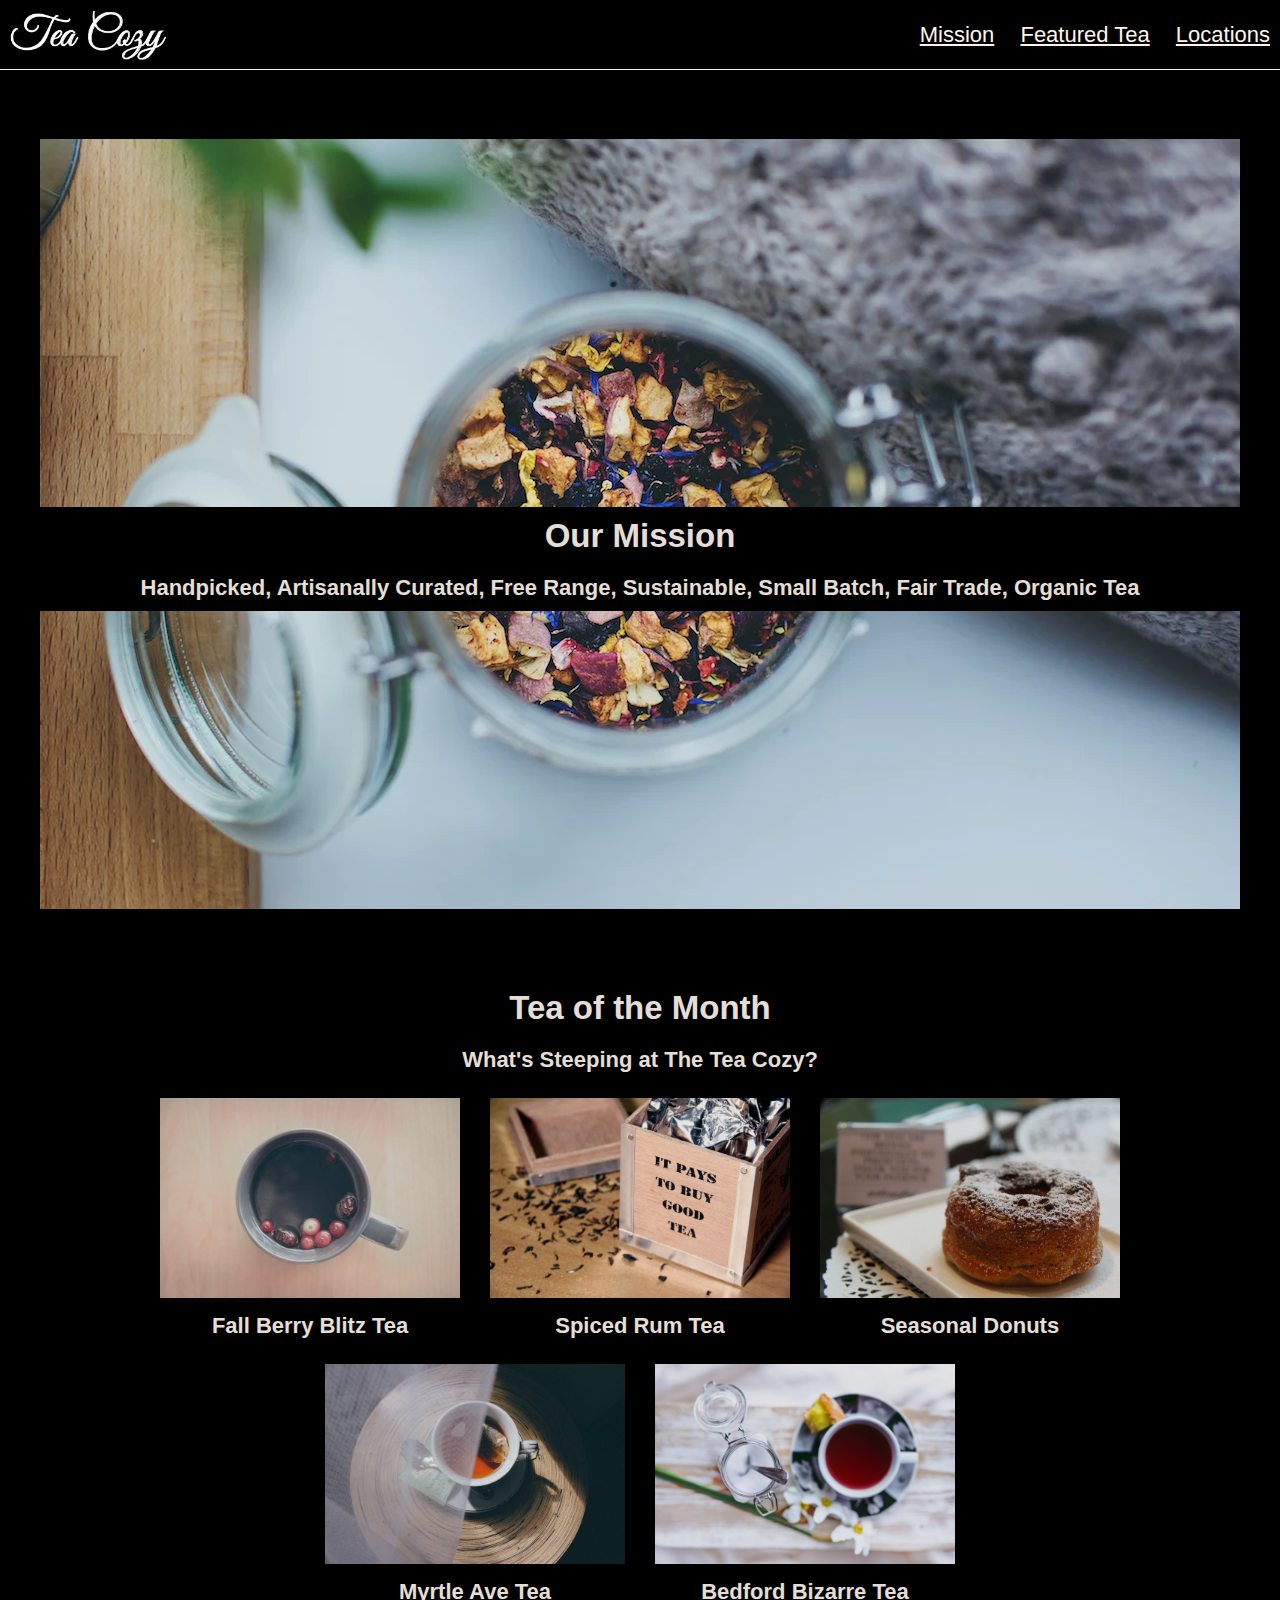
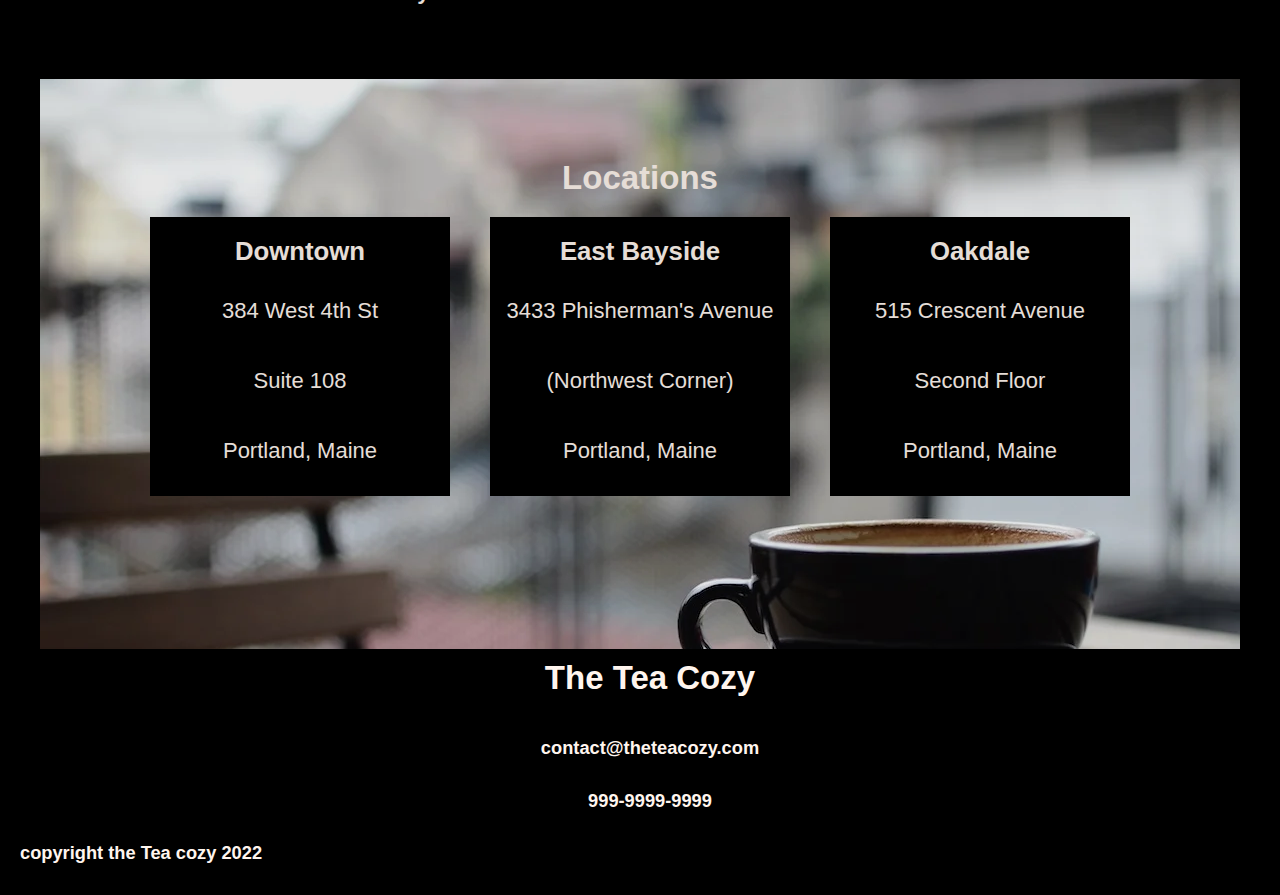
<file: index.html>
<!DOCTYPE html>
<html lang="en">
<head>
    <meta charset="UTF-8">
    <meta http-equiv="X-UA-Compatible" content="IE=edge">
    <meta name="viewport" content="width=device-width, initial-scale=1.0">
    <link rel="stylesheet" href="./tea cozy.css"> 
    <title>Document</title>
</head>
      <body>
        <header class="flex-container">
      <img src="./logo.jpg">
          <nav>
            <span><a href="#mission">Mission</a></span>
            <span><a href="#store">Featured Tea</a></span>
            <span><a href="#locations">Locations</a></span>
          </nav>
      </header> 
        
        
        <div class="main">
      
          <div id="mission" class="flex-container">
            <div class="content">
              <h2>Our Mission</h2>
              <h4>Handpicked, Artisanally Curated, Free Range, Sustainable, Small Batch, Fair Trade, Organic Tea</h4>
            </div>
          </div>
      
          <div id="store">
            <h2>Tea of the Month</h2>
            <h4>What's Steeping at The Tea Cozy?</h4>
            <div class="flex-container items">
              <div class="item">
                <img src="./berryblitz.jpeg">
                <span>Fall Berry Blitz Tea</span>
              </div>
              <div class="item">
                <img src="./spiced-rum.jpeg">
                <span>Spiced Rum Tea</span>
              </div>
              <div class="item">
                <img src="./donut.jpeg">
                <span>Seasonal Donuts</span>
              </div>
              <div class="item">
                <img src="./myrtle-ave.jpeg">
                <span>Myrtle Ave Tea</span>
              </div>
              <div class="item">
                <img src="./bedford-bizarre.jpeg">
                <span>Bedford Bizarre Tea</span>
              </div>
            </div>
          </div>
      
          <!-- Locations Section -->
      
          <div id="locations">
            <h2>Locations</h2>
            <div class="flex-container locations">
              <div class="location">
                <h3>Downtown</h3>
                <p>384 West 4th St</p>
                <p>Suite 108</p>
                <p>Portland, Maine</p>
              </div>
              <div class="location">
                <h3>East Bayside</h3>
                <p>3433 Phisherman's Avenue</p>
                <p>(Northwest Corner)</p>
                <p>Portland, Maine</p>
              </div>
              <div class="location">
                <h3>Oakdale</h3>
                <p>515 Crescent Avenue</p>
                <p>Second Floor</p>
                <p>Portland, Maine</p>
              </div>
            </div>
          </div>
        </div>

    <footer>
        <center>
        <div class="mid-container">
          <h2>The Tea Cozy</h2>
          <h5>contact@theteacozy.com</h5>
          <h5>999-9999-9999</h5>
        </div>
    </center>
        <div class="copyright">
          <h5>copyright the Tea cozy 2022</h5>
        </div>
      </footer>
      <div class="dummy-div"></div>
        </html>  
      </body>
</file>
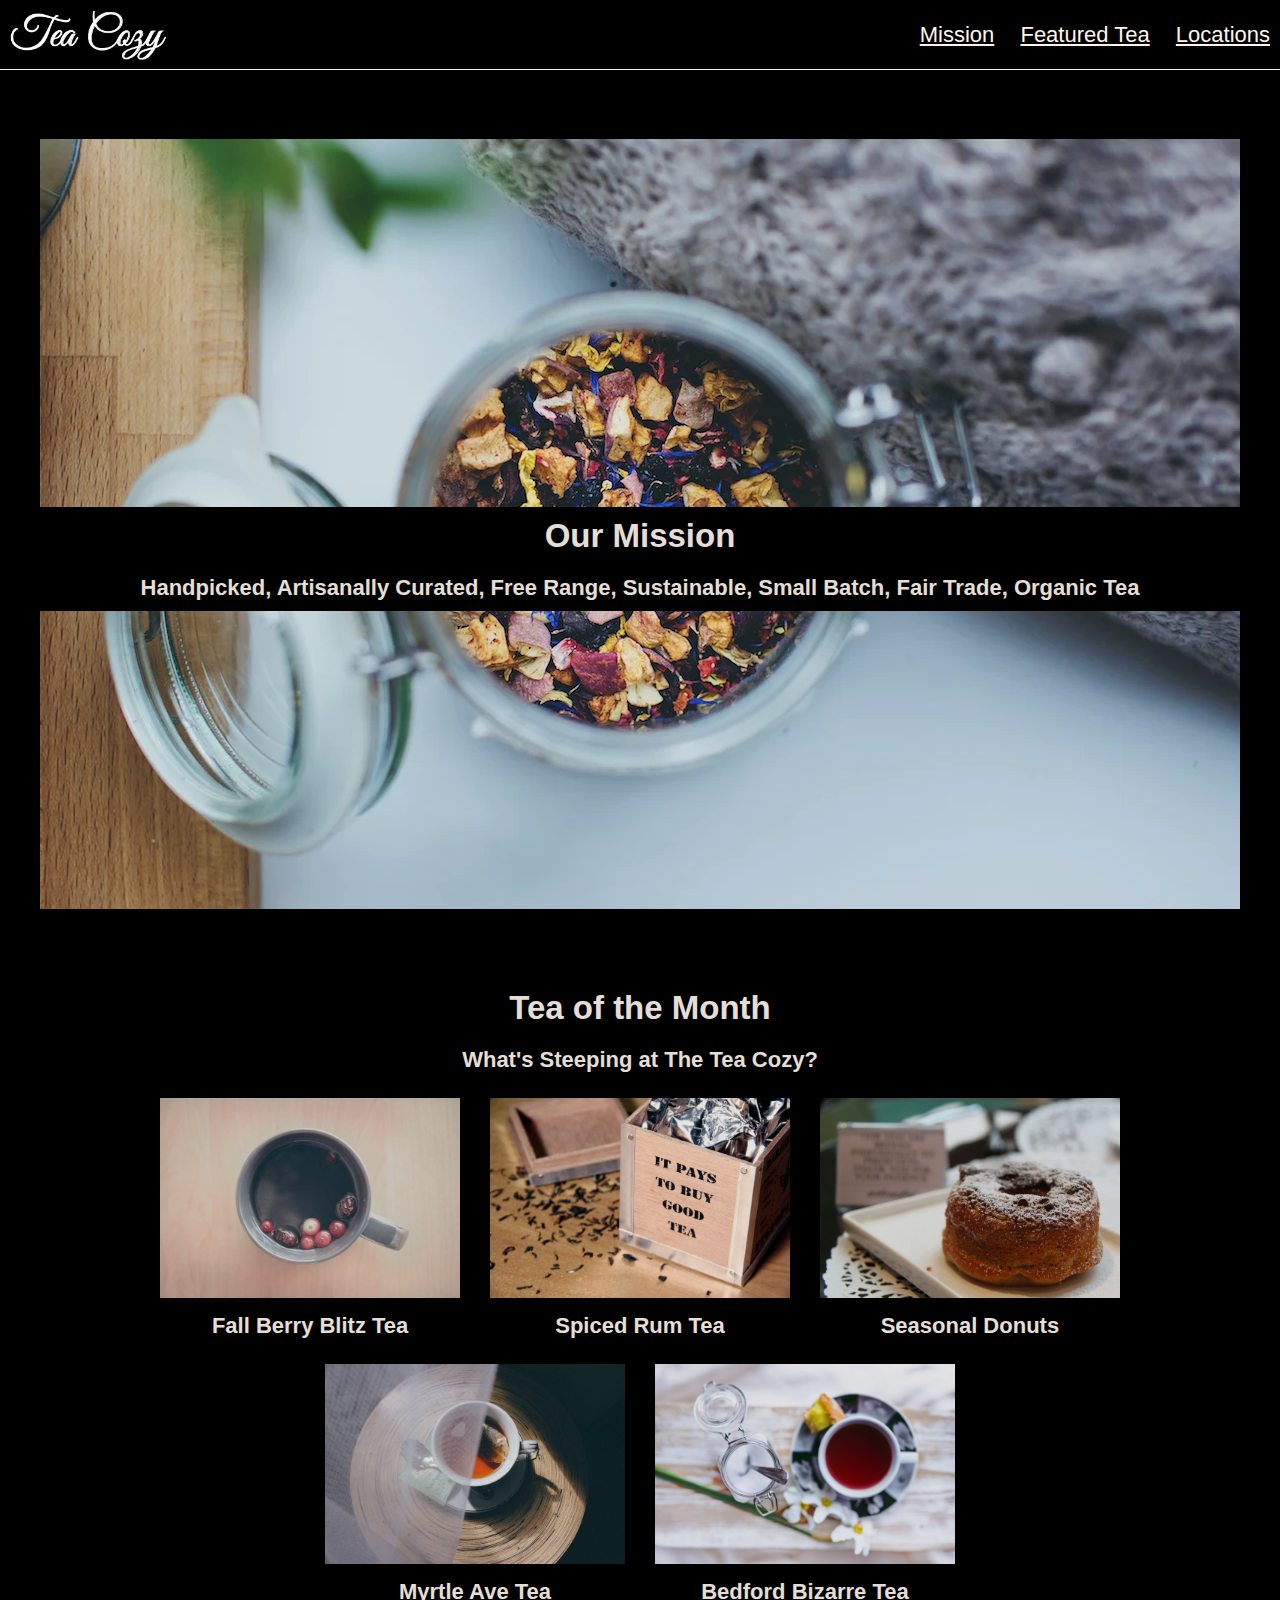
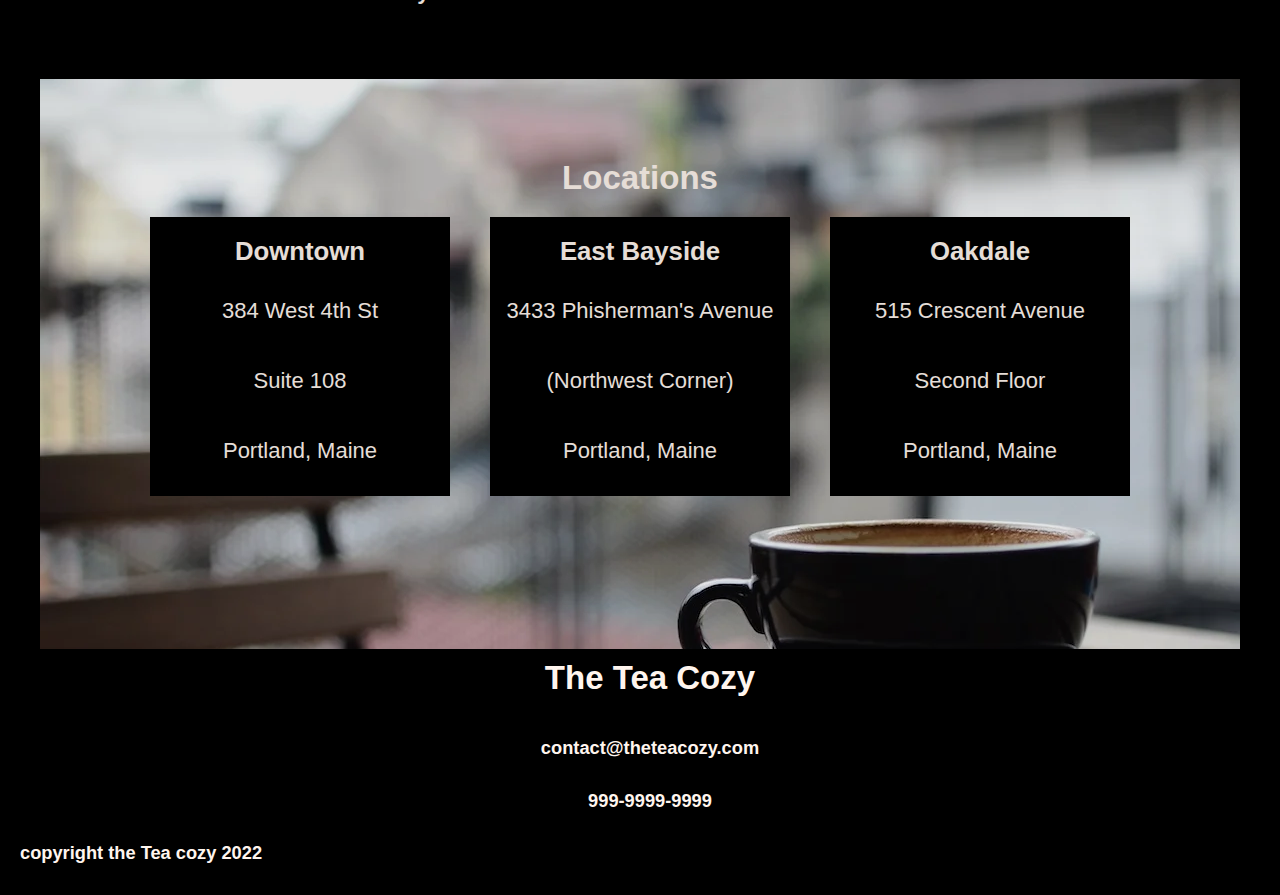
<file: tt1.html>
<!DOCTYPE html>
<html lang="en">
<head>
    <meta charset="UTF-8">
    <meta http-equiv="X-UA-Compatible" content="IE=edge">
    <meta name="viewport" content="width=device-width, initial-scale=1.0">
    <link rel="stylesheet" href="./tt1.css"> 
    <title>Document</title>
</head>
      <body>
        <header class="flex-container">
      <img src="./logo.jpg">
          <nav>
            <span><a href="#mission">Mission</a></span>
            <span><a href="#store">Featured Tea</a></span>
            <span><a href="#locations">Locations</a></span>
          </nav>
      </header> 
        
        
        <div class="main">
      
          <div id="mission" class="flex-container">
            <div class="content">
              <h2>Our Mission</h2>
              <h4>Handpicked, Artisanally Curated, Free Range, Sustainable, Small Batch, Fair Trade, Organic Tea</h4>
            </div>
          </div>
      
          <div id="store">
            <h2>Tea of the Month</h2>
            <h4>What's Steeping at The Tea Cozy?</h4>
            <div class="flex-container items">
              <div class="item">
                <img src="./berryblitz.jpeg">
                <span>Fall Berry Blitz Tea</span>
              </div>
              <div class="item">
                <img src="./spiced-rum.jpeg">
                <span>Spiced Rum Tea</span>
              </div>
              <div class="item">
                <img src="./donut.jpeg">
                <span>Seasonal Donuts</span>
              </div>
              <div class="item">
                <img src="./myrtle-ave.jpeg">
                <span>Myrtle Ave Tea</span>
              </div>
              <div class="item">
                <img src="./bedford-bizarre.jpeg">
                <span>Bedford Bizarre Tea</span>
              </div>
            </div>
          </div>
      
          <!-- Locations Section -->
      
          <div id="locations">
            <h2>Locations</h2>
            <div class="flex-container locations">
              <div class="location">
                <h3>Downtown</h3>
                <p>384 West 4th St</p>
                <p>Suite 108</p>
                <p>Portland, Maine</p>
              </div>
              <div class="location">
                <h3>East Bayside</h3>
                <p>3433 Phisherman's Avenue</p>
                <p>(Northwest Corner)</p>
                <p>Portland, Maine</p>
              </div>
              <div class="location">
                <h3>Oakdale</h3>
                <p>515 Crescent Avenue</p>
                <p>Second Floor</p>
                <p>Portland, Maine</p>
              </div>
            </div>
          </div>
        </div>

    <footer>
        <center>
        <div class="mid-container">
          <h2>The Tea Cozy</h2>
          <h5>contact@theteacozy.com</h5>
          <h5>999-9999-9999</h5>
        </div>
    </center>
        <div class="copyright">
          <h5>copyright the Tea cozy 2022</h5>
        </div>
      </footer>
      <div class="dummy-div"></div>
        </html>  
      </body>
</file>
<file: tea cozy.css>
body {
    margin: 0;
    font-family: "Helvetica", sans-serif;
    color: seashell;
    background-color: black;
    font-size: 22px;
    text-align: center;
  }
  
  a {
    color: seashell;
  }
  
  h2,
  h3,
  h4 {
    margin: 0;
    padding: 10px;
  }
  
  .flex-container {
    display: flex;
    justify-content: center;
    flex-wrap: wrap;
    position: sticky;
  }
  
  
  header {
    width: 100%;
    position: fixed;
    z-index: 1;
    height: 69px;
    background-color: black;
    border-bottom: 1px solid seashell;
    align-items: center;
  }
  
  header img {
    height: 50px;
    padding-left: 10px;
  }
  
  nav {
    text-align: right;
    flex-grow: 1;
  }
  
  nav span {
    display: inline-block;
    padding: 20px 10px;
  }
  
  
  .main {
    padding-top: 69px;
    opacity: 0.9;
    width: 1200px;
    margin: auto;
  }
  
  
  #mission {
    height: 700px;
    background-image: url("./mission-background.jpeg");
    padding-top: 70px;
  }
  
  #mission .content {
    margin: auto;
    background-color: black;
    width: 100%;
  }
  
  
  #store {
    height: 700px;
    width: 1000px;
    margin: auto;
    padding-top: 70px;
  }
  
  .item {
    padding: 5px;
  }
  
  .item img {
    height: 200px;
    margin: 10px;
    display: block;
  }
  
  .item span {
    display: block;
    padding: 5px;
    font-weight: bold;
    text-align: center;
  }
  
  /* Location Section */
  
  .flex-container.locations {
    padding-top: 5px;
  }
  
  #locations {
    background-image: url("./locations-background.jpeg");
    height: 500px;
    padding-top: 70px;
  }
  
  #locations .flex-container {
    margin: auto;
    width: 1100px;
  }
  
  .location {
    opacity: 1.0;
    padding: 10px;
    margin: 5px 20px;
    background-color: black;
    flex-basis: 280px;
    display: flex;
    flex-direction: column;
    justify-content: center;
  }
  
  #contact {
    height: 200px;
  }
  
  footer {
    text-align: left;
    padding-left: 20px;
  }
  
  footer {
    width: auto;
  }

  #logo img {
    height: 30px;
  }

  .locations-item {
      width: auto;
      height: auto;
      margin: 5px;
  }
</file>
<file: tt1.css>
body {
    margin: 0;
    font-family: "Helvetica", sans-serif;
    color: seashell;
    background-color: black;
    font-size: 22px;
    text-align: center;
  }
  
  a {
    color: seashell;
  }
  
  h2,
  h3,
  h4 {
    margin: 0;
    padding: 10px;
  }
  
  .flex-container {
    display: flex;
    justify-content: center;
    flex-wrap: wrap;
    position: sticky;
  }
  
  
  header {
    width: 100%;
    position: fixed;
    z-index: 1;
    height: 69px;
    background-color: black;
    border-bottom: 1px solid seashell;
    align-items: center;
  }
  
  header img {
    height: 50px;
    padding-left: 10px;
  }
  
  nav {
    text-align: right;
    flex-grow: 1;
  }
  
  nav span {
    display: inline-block;
    padding: 20px 10px;
  }
  
  
  .main {
    padding-top: 69px;
    opacity: 0.9;
    width: 1200px;
    margin: auto;
  }
  
  
  #mission {
    height: 700px;
    background-image: url("./mission-background.jpeg");
    padding-top: 70px;
  }
  
  #mission .content {
    margin: auto;
    background-color: black;
    width: 100%;
  }
  
  
  #store {
    height: 700px;
    width: 1000px;
    margin: auto;
    padding-top: 70px;
  }
  
  .item {
    padding: 5px;
  }
  
  .item img {
    height: 200px;
    margin: 10px;
    display: block;
  }
  
  .item span {
    display: block;
    padding: 5px;
    font-weight: bold;
    text-align: center;
  }
  
  /* Location Section */
  
  .flex-container.locations {
    padding-top: 5px;
  }
  
  #locations {
    background-image: url("./locations-background.jpeg");
    height: 500px;
    padding-top: 70px;
  }
  
  #locations .flex-container {
    margin: auto;
    width: 1100px;
  }
  
  .location {
    opacity: 1.0;
    padding: 10px;
    margin: 5px 20px;
    background-color: black;
    flex-basis: 280px;
    display: flex;
    flex-direction: column;
    justify-content: center;
  }
  
  #contact {
    height: 200px;
  }
  
  footer {
    text-align: left;
    padding-left: 20px;
  }
  
  footer {
    width: auto;
  }

  #logo img {
    height: 30px;
  }

  .locations-item {
      width: auto;
      height: auto;
      margin: 5px;
  }
</file>
